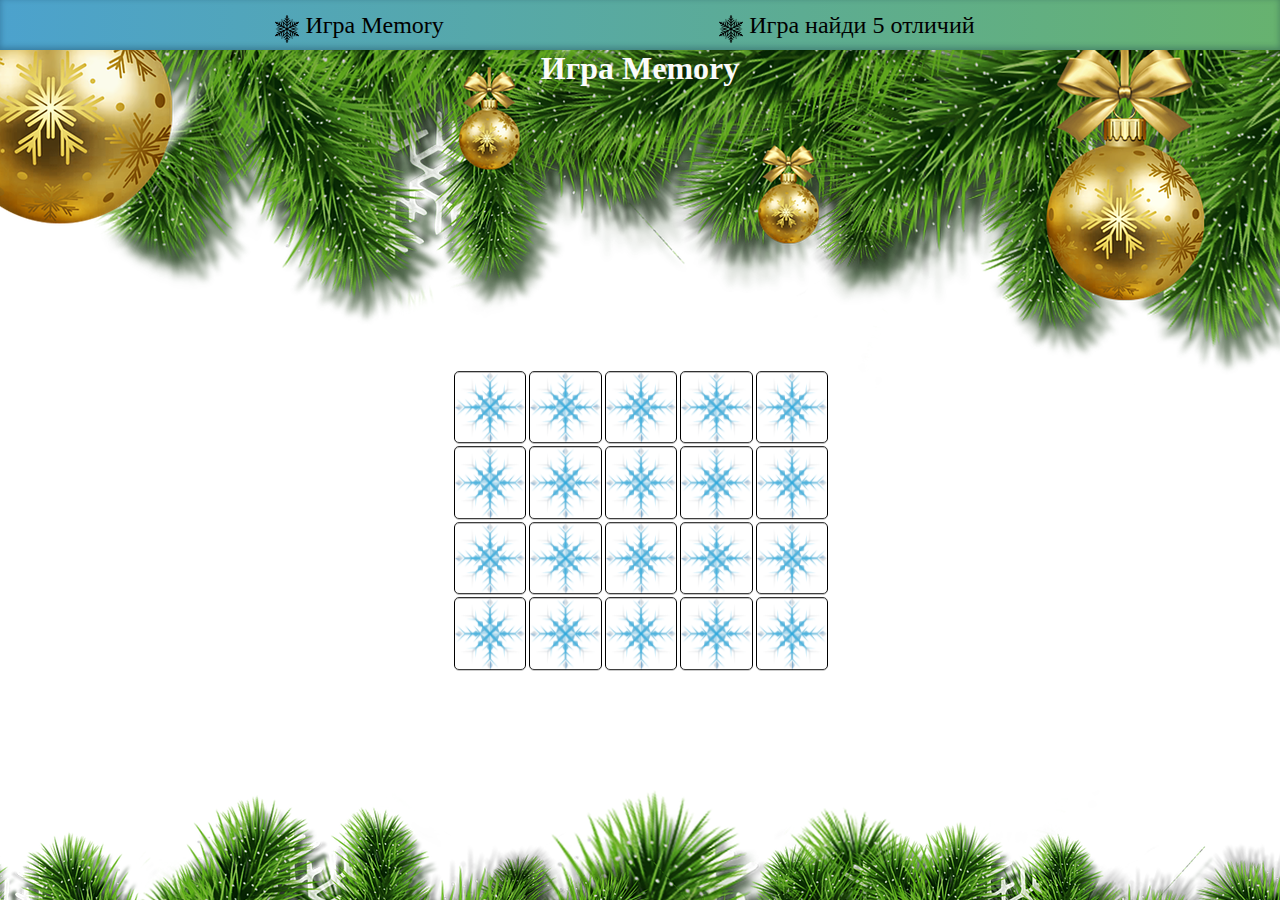
<file: index.html>
<html lang="ru">
<head>
    <meta charset="UTF-8">
    <meta name="viewport" content="width=device-width, initial-scale=1.0">
    <title>Игра Memory</title>
    <link rel="stylesheet" href="style.css">
</head>
<body>
    <nav class="header">
        <a href="/index.html">Игра Memory</a>
        <a href="/diff.html">Игра найди 5 отличий</a>
    </nav>
    <div class="page">
        <h1 class="title">Игра Memory</h1>
        <div class="container"></div>
    </div>
    <script type="module" src="main.js"></script>
</body>
</html>
</file>
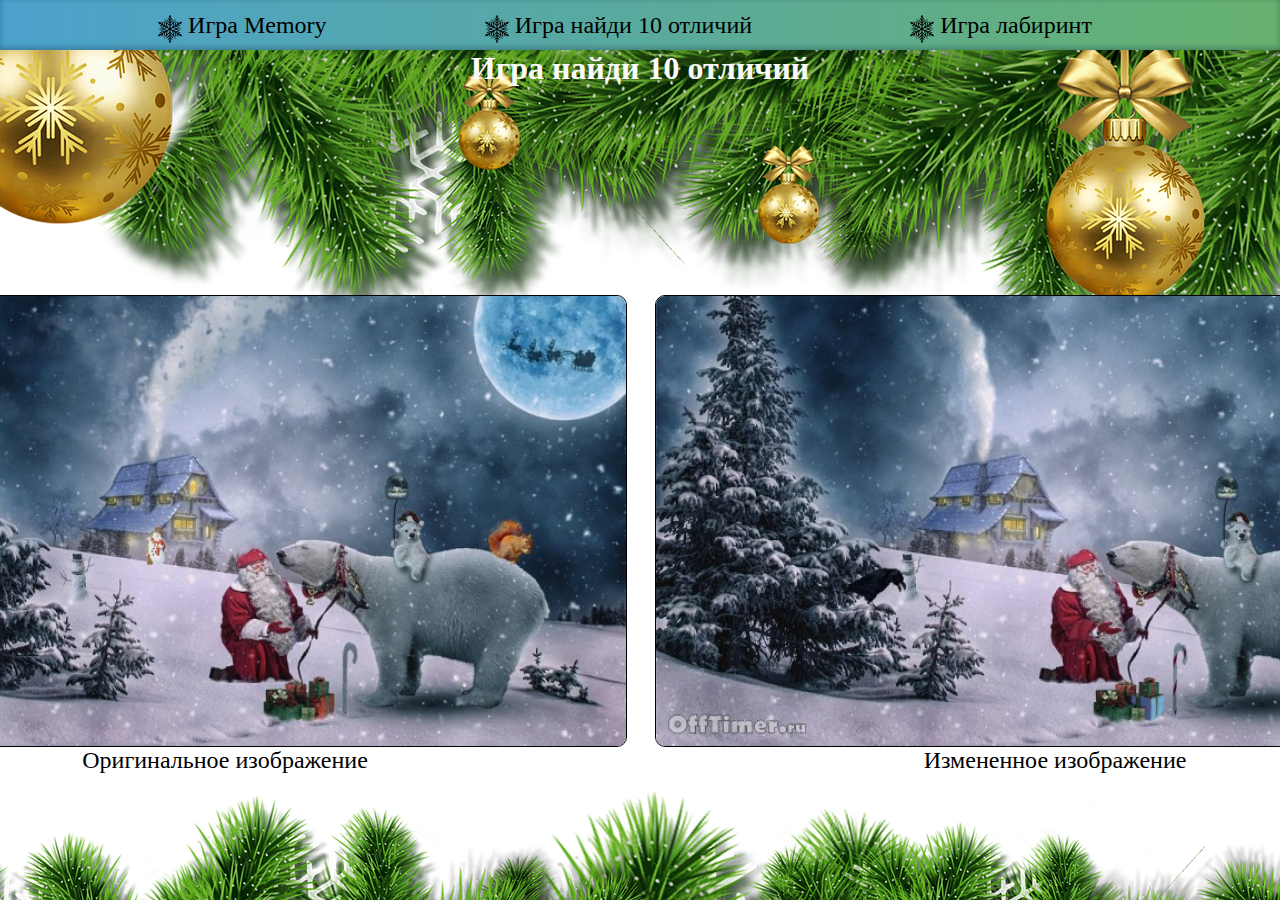
<file: diff.html>
<html lang="ru">
<head>
    <meta charset="UTF-8">
    <meta name="viewport" content="width=device-width, initial-scale=1.0">
    <title>Найди 5 отличий</title>
    <link rel="stylesheet" href="/style.css">
</head>
<body>
    <nav class="header">
        <a href="/index.html">Игра Memory</a>
        <a href="/diff.html">Игра найди 10 отличий</a>
        <a href="/maze.html">Игра лабиринт</a>
    </nav>
    <div class="page">
        <h1 class="title">Игра найди 10 отличий</h1>
        <div class="diffGame-container">
            <div class="image-container">
                <img src="/static/images/DiffGame/original.jpg">
                <p class="image-capture">Оригинальное изображение</p>
            </div>
            <div class="image-container">
                <img src="/static//images/DiffGame/changed.jpg">
                <p class="image-capture">Измененное изображение</p>
                <div class="difference" id="d1"></div>
                <div class="difference" id="d2"></div>
                <div class="difference" id="d3"></div>
                <div class="difference" id="d4"></div>
                <div class="difference" id="d5"></div>
                <div class="difference" id="d6"></div>
                <div class="difference" id="d7"></div>
                <div class="difference" id="d8"></div>
                <div class="difference" id="d9"></div>
                <div class="difference" id="d10"></div>
            </div>
        </div>
    </div>
    <script src="diff.js"></script>
</body>
</html>
</file>
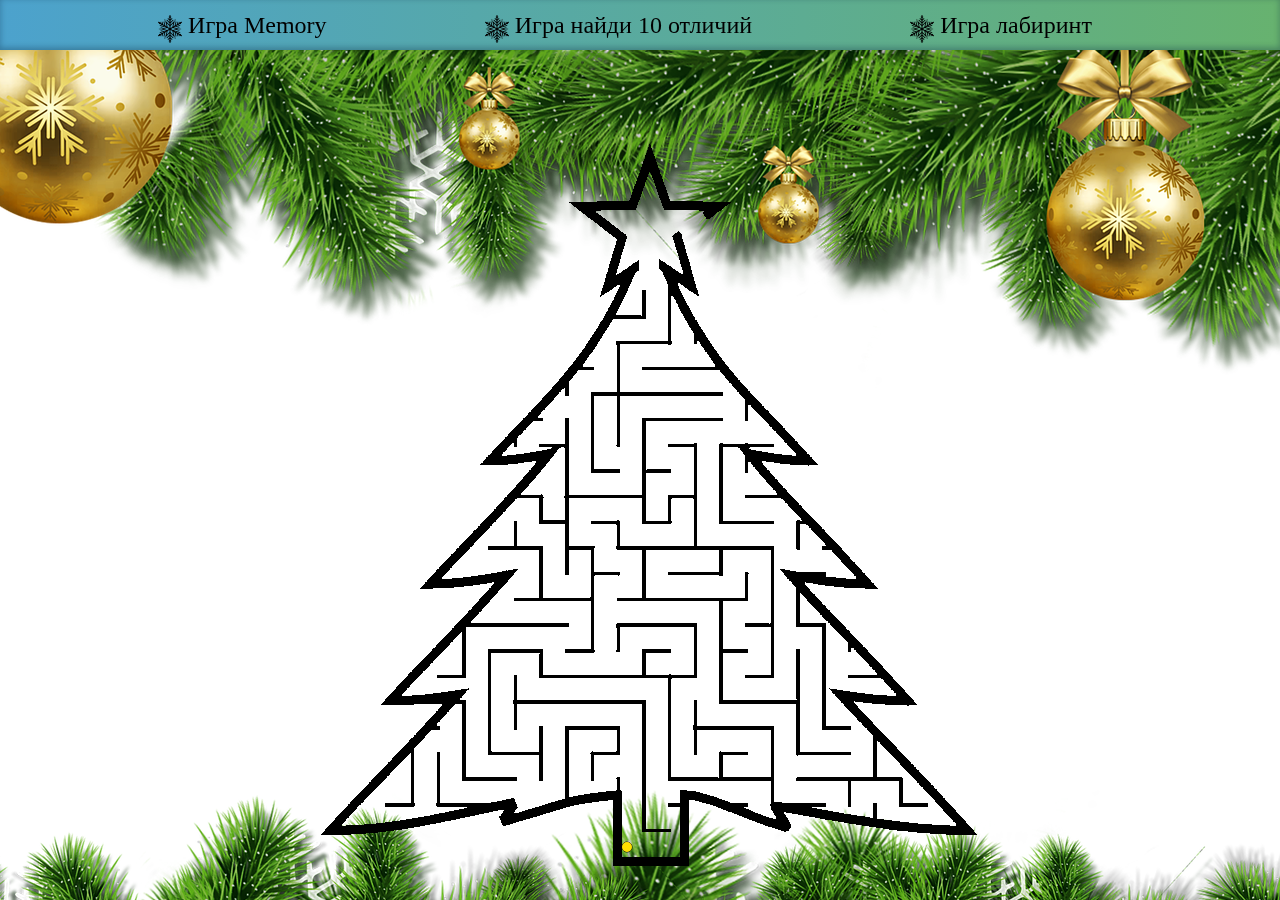
<file: maze.html>
<html lang="ru">
<head>
    <meta charset="UTF-8">
    <meta name="viewport" content="width=device-width, initial-scale=1.0">
    <title>Лабиринт</title>
    <link rel="stylesheet" href="/style.css">
</head>
<body>
    <nav class="header">
        <a href="/index.html">Игра Memory</a>
        <a href="/diff.html">Игра найди 10 отличий</a>
        <a href="/maze.html">Игра лабиринт</a>
    </nav>
    <div class="page">
        <div class="tree-container">
            <canvas id="canvas" width="702" height="817"></canvas>
        </div>
    </div>
    <script type="module" src="/maze.js"></script>
</body>
</html>
</file>
<file: style.css>
* {
    margin: 0;
    padding: 0;
    font-family: "Comic Sans MS", "Comic Sans", cursive;
}

.header {
    position: relative;
    display: flex;
    justify-content: space-evenly;
    align-items: center;
    height: 50px;
    box-shadow: rgba(50, 50, 93, 0.25) 0px 50px 100px -20px, rgba(0, 0, 0, 0.3) 0px 30px 60px -30px, rgba(10, 37, 64, 0.35) 0px -2px 6px 0px inset;
    background: #67B26F;
    background: -webkit-linear-gradient(to right, #4ca2cd, #67B26F);
    background: linear-gradient(to right, #4ca2cd, #67B26F);
    z-index: 5;
}

.header > a {
    position: relative;
    text-decoration: none;
    color: black;
    font-size: 24px;
}

.header > a::before {
    position: absolute;
    top: 3px;
    left: -30px;
    content: url(/static/images/RefIcons/Snowflake.png);
}

.page {
    position: relative;
    color: white;
    background-image: url(/static/images/Backgrounds/MemoryBackground.png);
    width: 100%;
    height: calc(100% - 50px);
}

.title {
    text-align: center;
}

/* Classes for Memory */
.container {
    position: absolute;
    top: 50%;
    left: 50%;
    transform: translate(-50%, -35%);
    display: flex;
    flex-wrap: wrap;
    width: 30vw;
    gap: 5px;
    margin-left: auto;
    margin-right: auto;
    justify-content: center;
}

.container > div {
    position: relative;
    width: 5.5vw;
    height: 5.5vw;
    border-radius: 5px;
    perspective: 1000px;
}

.front, .back {
    transition: 0.7s;
    position: absolute;
    top: 0;
    left: 0;
    width: 100%;
    height: 100%;
    backface-visibility: hidden;
    border: solid 0.1px black;
    border-radius: 5px;
    background-color: white;
}

.closed > .front {
    transform: rotateY(180deg);
}

.opened > .front {
    transform: rotateY(360deg);
}

.opened > .back {
    transform: rotateY(180deg);
}

.closed {
    cursor: pointer;
}

/* Classes for diff */

.diffGame-container {
    position: absolute;
    top: 50%;
    left: 50%;
    transform: translate(-50%, -40%);
    display: flex;
    justify-content: center;
    align-content: center;
    gap: 30px;
}

.image-container {
    position: relative;
    width: 800px;
    height: 450px;
}

.image-container > img {
    width: 100%;
    height: 100%;
    border: solid black 1px;
    border-radius: 10px;
}

.image-capture {
    color: black;
    text-align: center;
    font-size: 24px;
}

.difference {
    position: absolute;
}

#d1 {
    top: 40px;
    left: 306px;
    width: 30px;
    height: 123px;
}

#d2 {
    top: 180px;
    left: 360px;
    width: 16px;
    height: 22px;
}

#d3 {
    top: 237px;
    left: 316px;
    width: 22px;
    height: 34px;
}

#d4 {
    top: 94px;
    left: 21px;
    width: 17px;
    height: 20px;
}

#d5 {
    top: 267px;
    left: 187px;
    width: 65px;
    height: 50px;
}

#d6 {
    top: 323px;
    left: 410px;
    width: 31px;
    height: 25px;
}

#d7 {
    top: 398px;
    left: 480px;
    width: 32px;
    height: 26px;
}

#d8 {
    top: 350px;
    left: 516px;
    width: 20px;
    height: 74px;
}

#d9 {
    top: 229px;
    left: 662px;
    width: 40px;
    height: 36px;
}

#d10 {
    top: 44px;
    left: 681px;
    width: 20px;
    height: 20px;
}

.difference::before { 
    content: ""; 
    position: absolute; 
    top: -3px; 
    left: -3px; 
    width: 0; 
    height: 0; 
    background: transparent; 
    border: 3px solid transparent;
} 

.finded::before { 
    animation: animate 1s linear forwards; 
} 

@keyframes animate { 
    0% { 
        width: 0; 
        height: 0; 
        border-top-color: red; 
        border-right-color: transparent; 
        border-bottom-color: transparent; 
        border-left-color: transparent; 
    } 

    50% { 
        width: 100%; 
        height: 0; 
        border-top-color: red; 
        border-right-color: red; 
        border-bottom-color: transparent; 
        border-left-color: transparent; 
    } 

    100% { 
        width: 100%; 
        height: 100%; 
        border-top-color: red; 
        border-right-color: red; 
        border-bottom-color: transparent; 
        border-left-color: transparent; 
    } 
} 

.difference::after { 
    content: ""; 
    position: absolute; 
    top: -3px; 
    left: -3px; 
    width: 0; 
    height: 0; 
    background: transparent; 
    border: 3px solid transparent;
} 

.finded::after { 
    animation: animates 1s linear forwards; 
} 

@keyframes animates { 
    0% { 
        width: 0; 
        height: 0; 
        border-top-color: transparent; 
        border-right-color: transparent; 
        border-bottom-color: transparent; 
        border-left-color: red;
    } 

    50% { 
        width: 0; 
        height: 100%; 
        border-top-color: transparent; 
        border-right-color: transparent; 
        border-bottom-color: red; 
        border-left-color: red; 
    } 

    100% { 
        width: 100%; 
        height: 100%; 
        border-top-color: transparent; 
        border-right-color: transparent; 
        border-bottom-color: red; 
        border-left-color: red; 
    } 
} 

/* Clasess for tree */
.tree-container {
    display: flex;
    align-items: center;
    justify-content: center;
}
</file>
